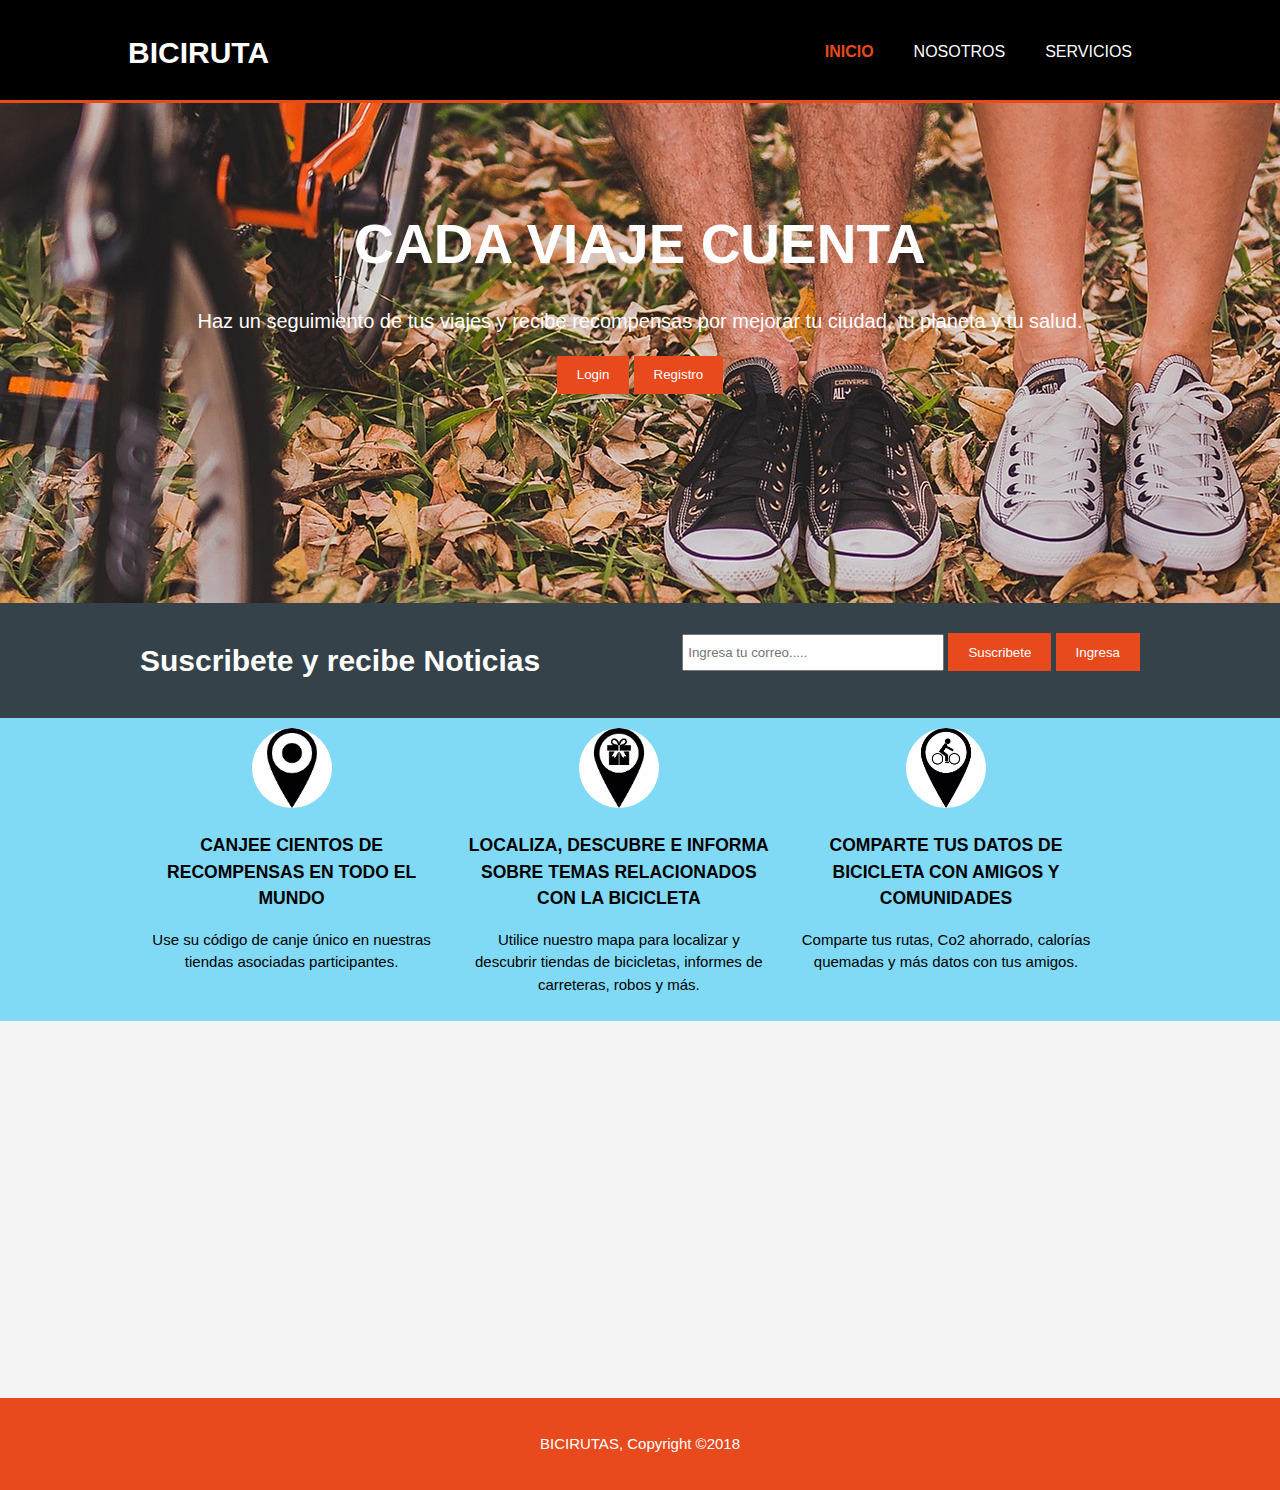
<file: index.html>
<!DOCTYPE html>
<html>
<head>
	<meta charset="utf-8">
	<meta name="viewport" content="width=device-width">
	<title>WEBHTL/Bienvenido</title>
	<link rel="stylesheet" type="text/css" href="./css/style.css">
</head>
<body>
	<header>
		<div class="container">
			<div id="branding">
				<h1>BICIRUTA</h1>
		</div>
		<nav>
			<ul>
				<li class="current"><a href="index.html">INICIO</a></li>
				<li><a href="about.html">NOSOTROS</a></li>
				<li><a href="services.html">SERVICIOS</a></li>
		
			</ul>			
		</nav>
		</div>
	</header>
	
<section id="showcase">
		<div class="container">
		<h1>CADA VIAJE CUENTA</h1>
		<p>Haz un seguimiento de tus viajes y recibe recompensas por mejorar tu ciudad, tu planeta y tu salud.</p>	
	</div>
	<form>
			<button type="submit" class="button_1">Login</button>
			<button type="submit" class="button_2">Registro</button>
		</form>
</section>

<section id="newsletter">
	<div class="container">
		<h1>Suscribete y recibe Noticias</h1>
		<form>
			<input type="email" placeholder="Ingresa tu correo....." required>
			<button type="submit" class="button_1">Suscribete</button>
			<button type="submit" class="button_2">Ingresa</button>
		</form>
	</div>
</section>

<section id="boxes">
	<div class="container">
		<div class="box">
			<img src="./images/icono1.png">
			<h3>CANJEE CIENTOS DE RECOMPENSAS EN TODO EL MUNDO</h3>
			<p>Use su código de canje único en nuestras tiendas asociadas participantes.</p>
		</div>
		<div class="box">
			<img src="./images/icono2.png">
			<h3>LOCALIZA, DESCUBRE E INFORMA SOBRE TEMAS RELACIONADOS CON LA BICICLETA</h3>
			<p>Utilice nuestro mapa para localizar y descubrir tiendas de bicicletas, informes de carreteras, robos y más.</p>
		</div>
		<div class="box">
			<img src="./images/icono3.jpg">
			<h3>COMPARTE TUS DATOS DE BICICLETA CON AMIGOS Y COMUNIDADES</h3>
			<p>Comparte tus rutas, Co2 ahorrado, calorías quemadas y más datos con tus amigos.</p>
		</div>
	</div>
</section>

<iframe src="https://www.google.com/maps/embed?pb=!1m14!1m8!1m3!1d15906.769895480524!2d-74.06715043127436!3d4.648832143095003!3m2!1i1024!2i768!4f13.1!3m3!1m2!1s0x8e3f9a45d9f1654b%3A0x3d69138572d157f2!2sSENA+-+Centro+De+Servicios+Financieros!5e0!3m2!1ses-419!2sco!4v1535306694107" width="100%" height="350" frameborder="0" style="border:0" allowfullscreen></iframe>

<footer>
	<p>BICIRUTAS, Copyright &copy;2018</p>
</footer>
</section>
</body>
</html>
</file>
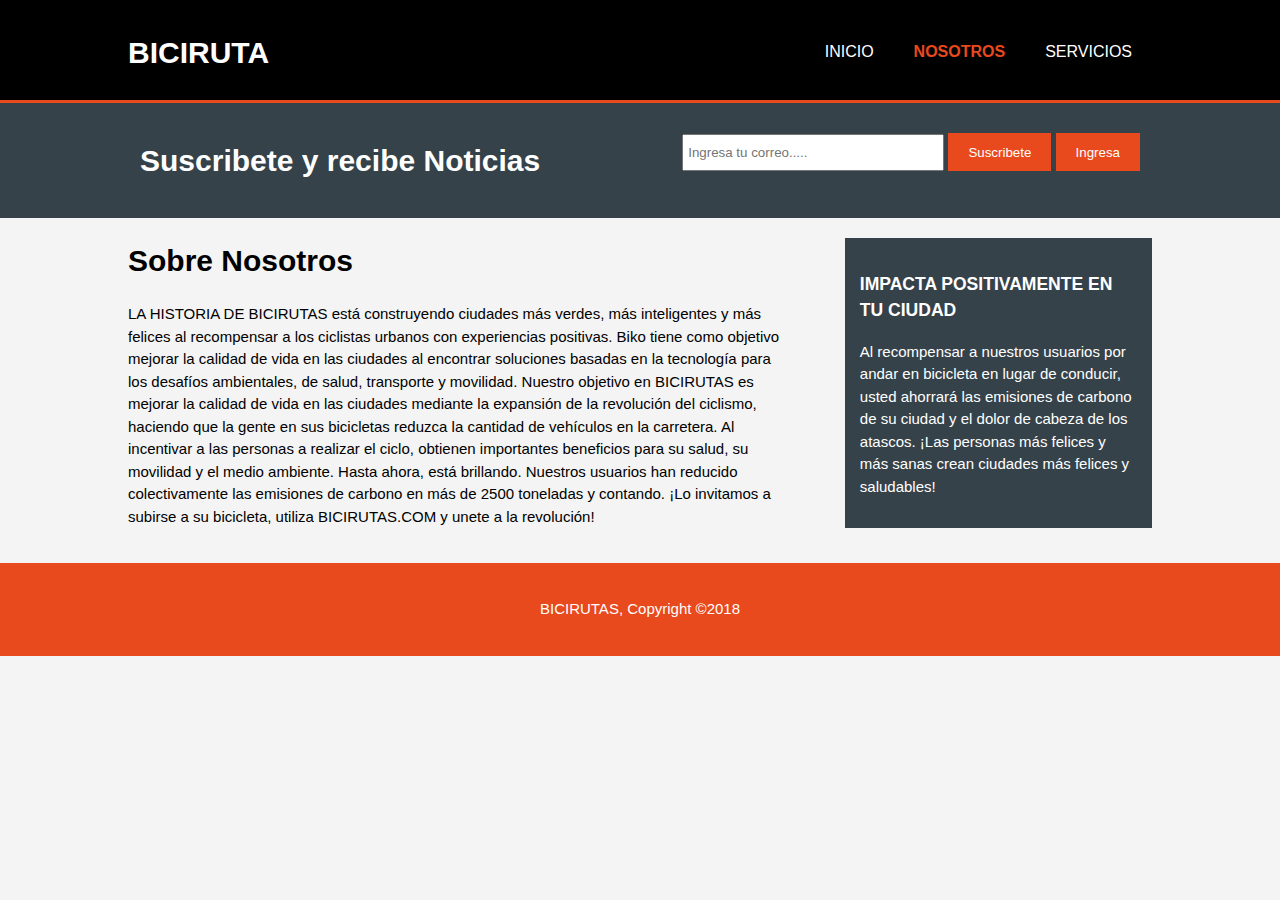
<file: about.html>
<!DOCTYPE html>
<html>
<head>
	<meta charset="utf-8">
	<meta name="viewport" content="width=device-width">
	<title>WEBHTL/About</title>
	<link rel="stylesheet" type="text/css" href="./css/style.css">
</head>
<body>
	<header>
		<div class="container">
			<div id="branding">
				<h1>BICIRUTA</h1>
		</div>
		<nav>
			<ul>
				<li><a href="index.html">INICIO</a></li>
				<li class="current"><a href="about.html">NOSOTROS</a></li>
				<li><a href="services.html">SERVICIOS</a></li>
			</ul>			
		</nav>
		</div>
	</header>
	
<section id="newsletter">
	<div class="container">
		<h1>Suscribete y recibe Noticias</h1>
		<form>
			<input type="email" placeholder="Ingresa tu correo....." required>
			<button type="submit" class="button_1">Suscribete</button>
			<button type="submit" class="button_2">Ingresa</button>
		</form>
	</div>
</section>

<section id="main">
	<div class="container">
		<article id="main-col">
			<h1 class="page-title">Sobre Nosotros</h1>
			<p>
				LA HISTORIA DE BICIRUTAS
está construyendo ciudades más verdes, más inteligentes y más felices al recompensar a los ciclistas urbanos con experiencias positivas. Biko tiene como objetivo mejorar la calidad de vida en las ciudades al encontrar soluciones basadas en la tecnología para los desafíos ambientales, de salud, transporte y movilidad.

Nuestro objetivo en BICIRUTAS es mejorar la calidad de vida en las ciudades mediante la expansión de la revolución del ciclismo, haciendo que la gente en sus bicicletas reduzca la cantidad de vehículos en la carretera. Al incentivar a las personas a realizar el ciclo, obtienen importantes beneficios para su salud, su movilidad y el medio ambiente. Hasta ahora, está brillando. Nuestros usuarios han reducido colectivamente las emisiones de carbono en más de 2500 toneladas y contando. ¡Lo invitamos a subirse a su bicicleta, utiliza BICIRUTAS.COM y unete a la revolución!
			</p>
			
		</article>

		<aside id="sidebar">
			<div class="dark">
			<h3>IMPACTA POSITIVAMENTE EN TU CIUDAD</h3>
			<p>
				Al recompensar a nuestros usuarios por andar en bicicleta en lugar de conducir, usted ahorrará las emisiones de carbono de su ciudad y el dolor de cabeza de los atascos. ¡Las personas más felices y más sanas crean ciudades más felices y saludables!
			</p>
			</div>			
		</aside>		
	</div>
</section>

<footer>
	<p>BICIRUTAS, Copyright &copy;2018</p>
</footer>



</section>





</body>
</html>
</file>
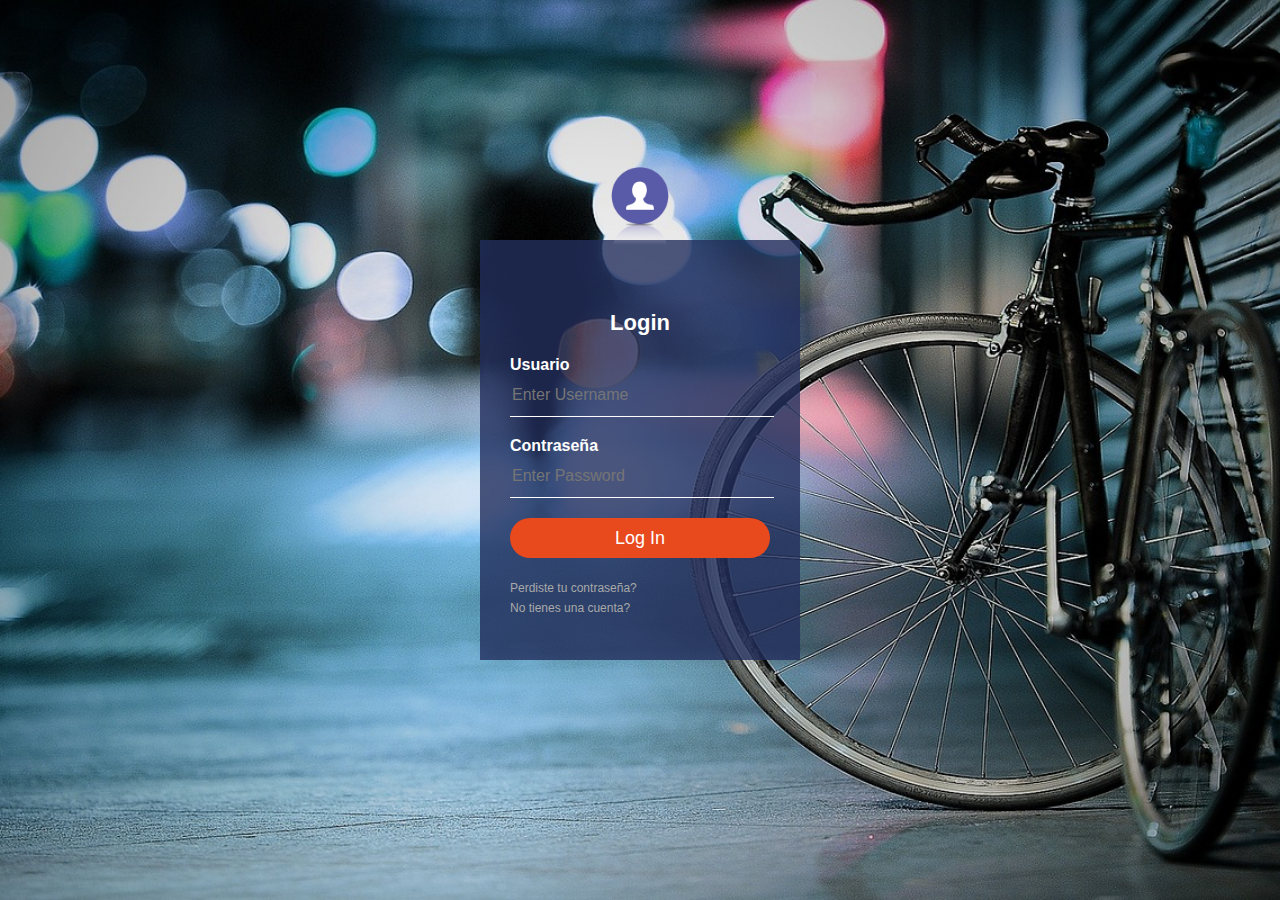
<file: login.html>
<!DOCTYPE html>
<html>
  <head>
    <meta charset="utf-8">
    <title>Login | BICIRUTAS</title>
    <link rel="stylesheet" href="css/login.css">
  </head>
  <body>

    <div class="login-box">
      <img src="images/iconologin.png" class="avatar" alt="Avatar Image">
      <h1>Login</h1>
      <form>
       
        <label for="username">Usuario</label>
        <input type="text" placeholder="Enter Username">
       
        <label for="password">Contraseña</label>
        <input type="password" placeholder="Enter Password">
        <input type="submit" value="Log In">
        <a href="#">Perdiste tu contraseña?</a><br>
        <a href="#">No tienes una cuenta?</a>
      </form>
    </div>
  </body>
</html>
</file>
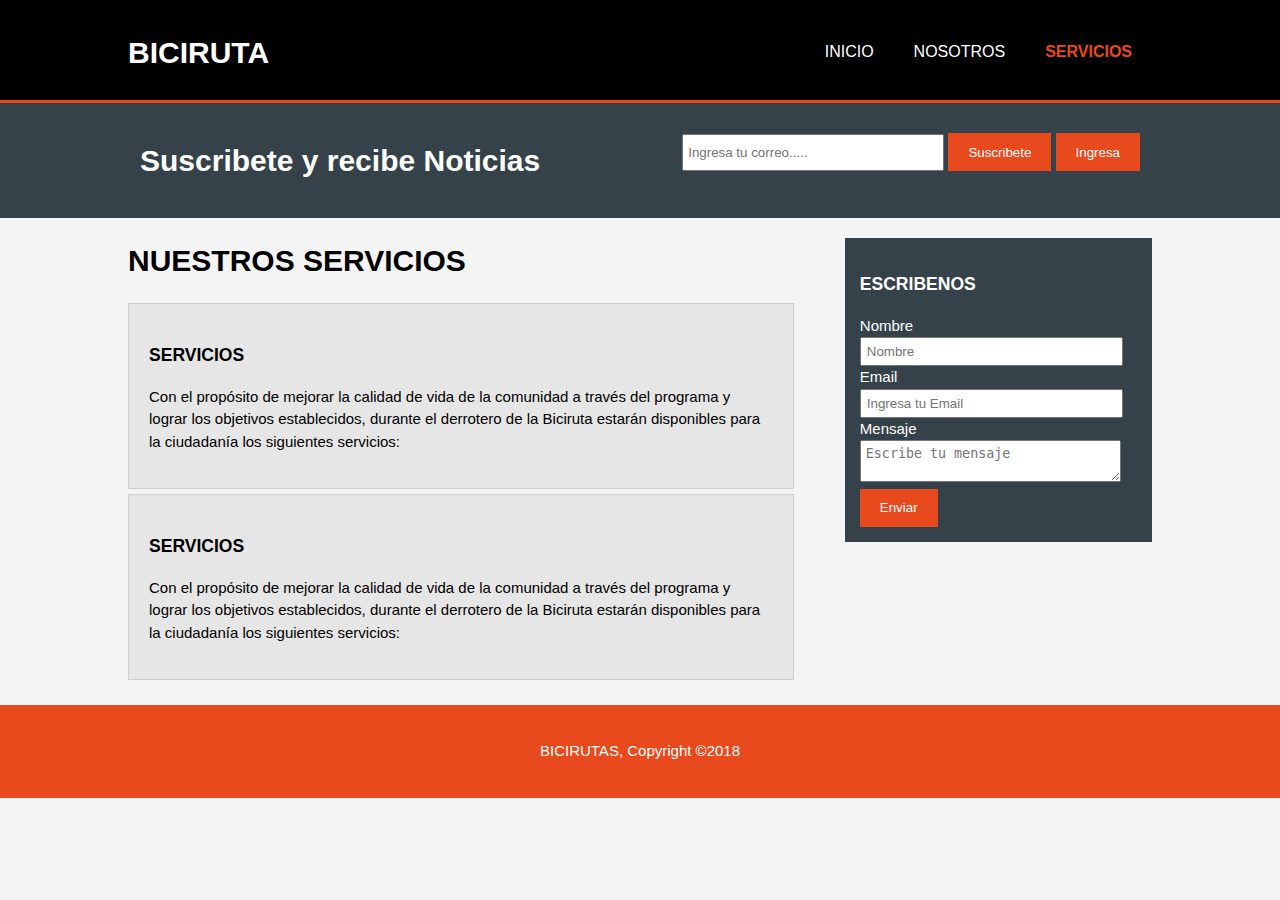
<file: services.html>
<!DOCTYPE html>
<html>
<head>
	<meta charset="utf-8">
	<meta name="viewport" content="width=device-width">
	<title>WEBHTL/Servicios</title>
	<link rel="stylesheet" type="text/css" href="./css/style.css">
</head>
<body>
	<header>
		<div class="container">
			<div id="branding">
				<h1>BICIRUTA</h1>
		</div>
		<nav>
			<ul>
				<li><a href="index.html">INICIO</a></li>
				<li><a href="about.html">NOSOTROS</a></li>
				<li class="current"><a href="services.html">SERVICIOS</a></li>
			</ul>			
		</nav>
		</div>
	</header>
	
<section id="newsletter">
	<div class="container">
		<h1>Suscribete y recibe Noticias</h1>
		<form>
			<input type="email" placeholder="Ingresa tu correo....." required>
			<button type="submit" class="button_1">Suscribete</button>
			<button type="submit" class="button_1">Ingresa</button>
		</form>
	</div>
</section>

<section id="main">
	<div class="container">
		<article id="main-col">
			<h1 class="page-title">NUESTROS SERVICIOS</h1>
			
			<ul id="services">
				<li>
					<h3>SERVICIOS</h3>
					<p>
				      Con el propósito de mejorar la calidad de vida de la comunidad a través del programa y lograr los objetivos establecidos, durante el derrotero de la Biciruta estarán disponibles para la ciudadanía los siguientes servicios:
			        </p>
				</li>
				<li>
					<h3>SERVICIOS</h3>
					<p>
				      Con el propósito de mejorar la calidad de vida de la comunidad a través del programa y lograr los objetivos establecidos, durante el derrotero de la Biciruta estarán disponibles para la ciudadanía los siguientes servicios:
			        </p>
				</li>

			</ul>
		</article>

		<aside id="sidebar">
			<div class="dark">
			<h3>ESCRIBENOS</h3>
			<form class="quote">
			<div>
			<label>Nombre</label><br>
			<input type="text" placeholder="Nombre" required>	
			</div>
			<div>
			<label>Email</label><br>
			<input type="text" placeholder="Ingresa tu Email" required>	
			</div>
			<div>
			<label>Mensaje</label><br>
			<textarea placeholder="Escribe tu mensaje"></textarea>	
			</div>
			<button class="button_1" type="submit">Enviar</button>

		</aside>		
	</div>
</section>
<footer>
	<p>BICIRUTAS, Copyright &copy;2018</p>
</footer>
</section>
</body>
</html>
</file>
<file: css/style.css>
body{
	font: 15px/1.5 Arial, helvetica, sans-serif;
	padding: 0;
	margin: 0;
	background-color: #f4f4f4;
}

.container {
	width: 80%;
	margin:auto;
	overflow: hidden;
}

ul {
	margin: 0;
	padding: 0;
}

.button_1 {
	height: 38px;
	background: #e8491d;
	border: 0;
	padding-left: 20px;
	padding-right: 20px;
	color: #fff;   
}

.button_2 {
	height: 38px;
	background: #e8491d;
	border: 0;
	padding-left: 20px;
	padding-right: 20px;
	color: #fff;  

}

.dark{
	padding: 15px;
	background: #35424a;
	color: #fff;
	margin-top: 10px;
	margin-bottom: 10px;
}

header {
	background:#000000;
	color: #fff;
	padding-top: 30px;
	min-height: 70px;
	border-bottom: #e8491d 3px solid;
}

header a {
	color: #fff;
	text-decoration: none;
	text-transform: uppercase;
	font-size: 16px;
}

header li {
	float: left;
	display: inline;
	padding: 0 20px 0 20px;
}

header #branding{
	float: left;
}

header #branding h1{
	margin: 0;
}

header nav {
	float: right;
	margin-top: 10px;
}

header .highlight, header .current a{
	color: #e8491d;
	font-weight: bold;
}

header a:hover{
	color: #FF4000;
	font-weight: bold;
}

#showcase{
	min-height: 500px;
	background: url('../images/banner.jpg') no-repeat 0 -300px;
	text-align: center;
	color: #fff;
}

#showcase h1{
	margin-top: 100px;
	font-size: 55px;
	margin-bottom: 10px;
}

#showcase p{
	font-size: 20px;
	text-align: justify-all;
}


#newsletter {
	padding: 15px;
	color: #fff;
	background: #35424a;
}

#newsletter h1 {
	float: left;
}

#newsletter form {
	float: right;
	margin-top: 15px;
}

#newsletter input[type="email"]{
	padding: 4px;
	height: 25px;
	width: 250px;
}

#boxes{
	
	background: #81DAF5;
}

#boxes .box{
	float: left;
	text-align: center;
	width: 30%;
	padding: 10px;
}

#boxes .box img{
	width: 80px;
	border-radius: 50px;
}

aside#sidebar{
	float: right;
	width: 30%;
	margin-top: 10px;
}

aside#sidebar .quote input, aside#sidebar .quote textarea {
	width: 90%;
	padding: 5px;
}



article#main-col{
	float: left;
	width: 65%;
}

ul#services li{
	list-style: none;
	padding: 20px;
	border:#ccc solid 1px;
	margin-bottom: 5px;
	background: #e6e6e6;

}

footer{
	padding: 20px;
	margin-top: 20px;
	color: #fff;
	background-color: #e8491d;
	text-align: center;
}

@media(max-width: 768px){
	header #branding, 
	header nav, 	
	header nav li,
	#newsletter h1,
	#newsletter form,
	#boxes .box,
	article#main-col,
	aside#sidebar{
		float: none;
		text-align: center;
		width: 100%;
	}

header{
	padding: 20px;
}

#showcase h1{
	margin-top: 40px;
}

#newsletter button .quote button{
	display: block;
	width: 100%;
}

#newsletter form input .quote input, .quote textarea[type="email"]{
	width: 100%;
	margin-bottom: 5px;
}
</file>
<file: css/login.css>
body {
  margin: 0;
  padding: 0;
  background: url('../images/login.jpg')no-repeat center top;
  background-size: cover;
  font-family: sans-serif;
  height: 100vh;
}

.login-box {
  width: 320px;
  height: 420px;
  background: rgba(35, 46, 92, 0.8);
  color: #fff;
  top: 50%;
  left: 50%;
  position: absolute;
  transform: translate(-50%, -50%);
  box-sizing: border-box;
  padding: 70px 30px;
}

.login-box .avatar {
  width: 100px;
  height: 100px;
  position: absolute;
  top: -80px;
  left: calc(50% - 50px);
}

.login-box h1 {
  margin: 0;
  padding: 0 0 20px;
  text-align: center;
  font-size: 22px;
}

.login-box label {
  margin: 0;
  padding: 0;
  font-weight: bold;
  display: block;
}

.login-box input {
  width: 100%;
  margin-bottom: 20px;
}

.login-box input[type="text"], .login-box input[type="password"] {
  border: none;
  border-bottom: 1px solid #fff;
  background: transparent;
  outline: none;
  height: 40px;
  color: #fff;
  font-size: 16px;
}

.login-box input[type="submit"] {
  border: none;
  outline: none;
  height: 40px;
  background: #e8491d;
  color: #fff;
  font-size: 18px;
  border-radius: 20px;
}

.login-box input[type="submit"]:hover {
  cursor: pointer;
  background: #ffc107;
  color: #000;
}

.login-box a {
  text-decoration: none;
  font-size: 12px;
  line-height: 20px;
  color: darkgrey;
}

.login-box a:hover {
  color: #fff;
}
</file>
